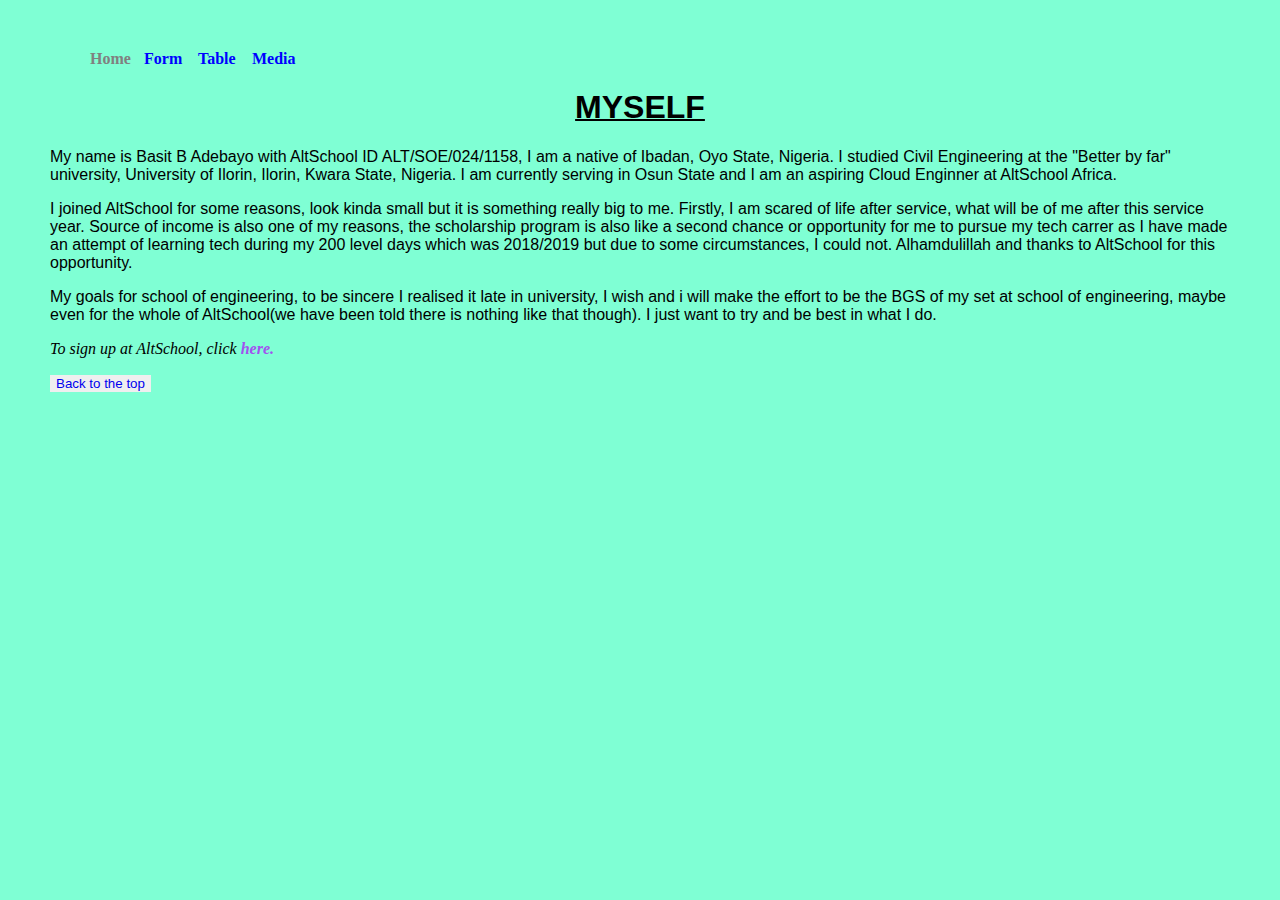
<file: index.html>
<!DOCTYPE html>
<html lang="en">
  <head>
    <meta charset="UTF-8" />
    <meta name="viewport" content="width=device-width, initial-scale=1.0" />
    <title>Myself</title>
    <link rel="stylesheet" href="/assets/index.css">
  </head>
  <body>
    <header>
      <nav aria-label="breadcrumbs">
        <ul>
          <li class="li-grid" aria-current="page">Home</li>
          <li class="li-grid"><a href="/form.html">Form</a></li>
          <li class="li-grid"><a href="table.html">Table</a></li>
          <li class="li-grid"><a href="media.html">Media</a></li>
        </ul>
      </nav>
      <h1 id="myself">MYSELF</h1>
    </header>
    <main>
      <section>
        <p>
          My name is Basit B Adebayo with AltSchool ID ALT/SOE/024/1158, I am a
          native of Ibadan, Oyo State, Nigeria. I studied Civil Engineering at the "Better by far" university,
          University of Ilorin, Ilorin, Kwara State, Nigeria. I am currently
          serving in Osun State and I am an aspiring Cloud Enginner at AltSchool Africa.
        </p>
        <p>
          I joined AltSchool for some reasons, look kinda small but it is
          something really big to me. Firstly, I am scared of life after
          service, what will be of me after this service year. Source of income
          is also one of my reasons, the scholarship program is also like a
          second chance or opportunity for me to pursue my tech carrer as I have
          made an attempt of learning tech during my 200 level days which was
          2018/2019 but due to some circumstances, I could not. Alhamdulillah
          and thanks to AltSchool for this opportunity.
        </p>
        <p>
          My goals for school of engineering, to be sincere I realised it late
          in university, I wish and i will make the effort to be the BGS of my
          set at school of engineering, maybe even for the whole of AltSchool(we
          have been told there is nothing like that though). I just want to try
          and be best in what I do.
        </p>
      </section>
      <aside>
      <p>To sign up at AltSchool, click <a href="/form.html">here.</a></p>
    </aside>
    </main>
    <footer>
      <button><a href="#">Back to the top</a></button>
    </footer>
  </body>
</html>
</file>
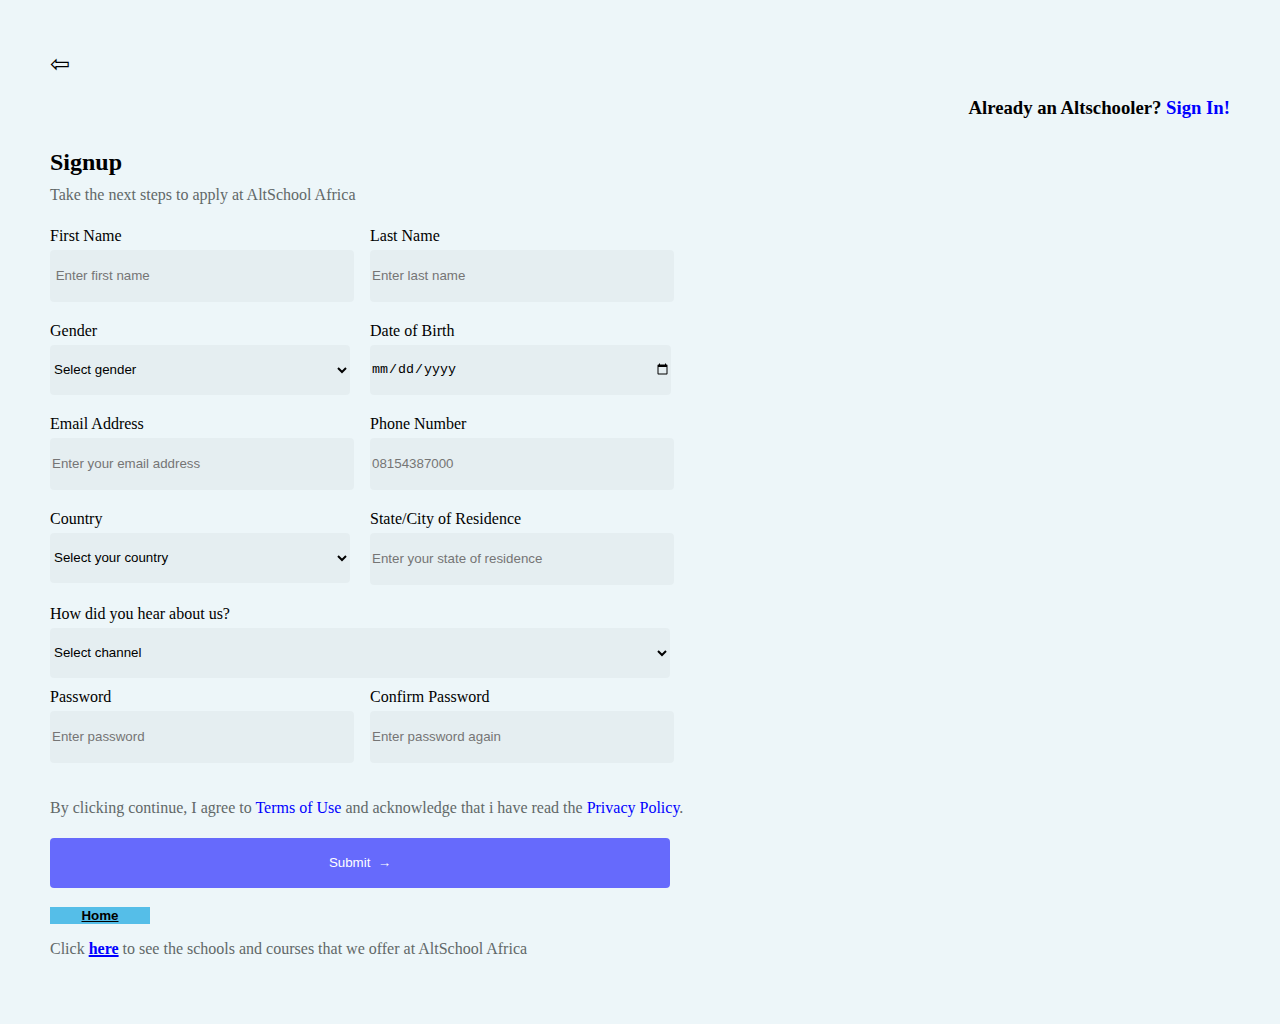
<file: form.html>
<!DOCTYPE html>
<html lang="en">
  <head>
    <meta charset="UTF-8" />
    <meta name="viewport" content="width=device-width, initial-scale=1.0" />
    <title>AltSchool Registration Form</title>
    <link rel="stylesheet" href="/assets/index.css" />
  </head>
  <body class="flex">
    <header>
      <nav><a id="back-nav" href="/index.html">⇦</a></nav>
      <h3>Already an Altschooler? <a>Sign In!</a></h3>
      <h2>Signup</h2>
    </header>
    <main>
      <p>Take the next steps to apply at AltSchool Africa</p>
      <form action="/submit" method="post">
        <section class="grid">
          <div>
            <div>
              <label for="first name" class="firstclass">First Name</label>
            </div>
            <div>
            <input
              type="text"
              name="name"
              id="first name"
              placeholder=" Enter first name"
              required
            />
          </div>
          </div>
          <div>
            <div>
              <label for="last name" class="lastclass">Last Name</label>
            </div>
            <div id="second-input-id">
            <input
              type="text"
              name="name"
              id="last name"
              placeholder="Enter last name"
              required
            />
          </div>
          </div>
        </section>
        <br />
        <section class="grid">
          <div>
            <div>
              <label for="gender">Gender</label>
            </div>
            <select name="sex" id="gender" required>
              <option value="" disabled selected>Select gender</option>
              <option value="Male">Male</option>
              <option value="Female">Female</option>
            </select>
          </div>
          <div>
            <div>
              <label for="dob">Date of Birth</label>
            </div>
            <input type="date" id="dob" required />
          </div>
        </section>
        <br />
        <section class="grid">
          <div>
            <div>
              <label for="email">Email Address</label>
            </div>
            <input
              type="email"
              id="email"
              placeholder="Enter your email address"
              required
            />
          </div>
          <div>
            <div>
              <label for="phone number">Phone Number</label>
            </div>
            <input
              type="number"
              id="phone number"
              placeholder="08154387000"
              required
            />
          </div>
        </section>
        <br />
        <section class="grid">
          <div>
            <div>
              <label for="country">Country</label>
            </div>
            <select name="country" id="country" required>
              <option value="" disabled selected>Select your country</option>
              <option value="afghanistan">Afghanistan</option>
              <option value="albania">Albania</option>
              <option value="algeria">Algeria</option>
              <option value="andorra">Andorra</option>
              <option value="angola">Angola</option>
              <option value="antigua_and_barbuda">Antigua and Barbuda</option>
              <option value="argentina">Argentina</option>
              <option value="armenia">Armenia</option>
              <option value="australia">Australia</option>
              <option value="austria">Austria</option>
              <option value="azerbaijan">Azerbaijan</option>
              <option value="bahamas">Bahamas</option>
              <option value="bahrain">Bahrain</option>
              <option value="bangladesh">Bangladesh</option>
              <option value="barbados">Barbados</option>
              <option value="belarus">Belarus</option>
              <option value="belgium">Belgium</option>
              <option value="belize">Belize</option>
              <option value="benin">Benin</option>
              <option value="bhutan">Bhutan</option>
              <option value="bolivia">Bolivia</option>
              <option value="bosnia_and_herzegovina">
                Bosnia and Herzegovina
              </option>
              <option value="botswana">Botswana</option>
              <option value="brazil">Brazil</option>
              <option value="brunei">Brunei</option>
              <option value="bulgaria">Bulgaria</option>
              <option value="burkina_faso">Burkina Faso</option>
              <option value="burundi">Burundi</option>
              <option value="cabo_verde">Cabo Verde</option>
              <option value="cambodia">Cambodia</option>
              <option value="cameroon">Cameroon</option>
              <option value="canada">Canada</option>
              <option value="central_african_republic">
                Central African Republic
              </option>
              <option value="chad">Chad</option>
              <option value="chile">Chile</option>
              <option value="china">China</option>
              <option value="colombia">Colombia</option>
              <option value="comoros">Comoros</option>
              <option value="congo_brazzaville">Congo - Brazzaville</option>
              <option value="congo_kinshasa">Congo - Kinshasa</option>
              <option value="costa_rica">Costa Rica</option>
              <option value="cote_divoire">Côte d’Ivoire</option>
              <option value="croatia">Croatia</option>
              <option value="cuba">Cuba</option>
              <option value="cyprus">Cyprus</option>
              <option value="czechia">Czechia</option>
              <option value="denmark">Denmark</option>
              <option value="djibouti">Djibouti</option>
              <option value="dominica">Dominica</option>
              <option value="dominican_republic">Dominican Republic</option>
              <option value="ecuador">Ecuador</option>
              <option value="egypt">Egypt</option>
              <option value="el_salvador">El Salvador</option>
              <option value="equatorial_guinea">Equatorial Guinea</option>
              <option value="eritrea">Eritrea</option>
              <option value="estonia">Estonia</option>
              <option value="eswatini">Eswatini</option>
              <option value="ethiopia">Ethiopia</option>
              <option value="fiji">Fiji</option>
              <option value="finland">Finland</option>
              <option value="france">France</option>
              <option value="gabon">Gabon</option>
              <option value="gambia">Gambia</option>
              <option value="georgia">Georgia</option>
              <option value="germany">Germany</option>
              <option value="ghana">Ghana</option>
              <option value="greece">Greece</option>
              <option value="grenada">Grenada</option>
              <option value="guatemala">Guatemala</option>
              <option value="guinea">Guinea</option>
              <option value="guinea_bissau">Guinea-Bissau</option>
              <option value="guyana">Guyana</option>
              <option value="haiti">Haiti</option>
              <option value="honduras">Honduras</option>
              <option value="hungary">Hungary</option>
              <option value="iceland">Iceland</option>
              <option value="india">India</option>
              <option value="indonesia">Indonesia</option>
              <option value="iran">Iran</option>
              <option value="iraq">Iraq</option>
              <option value="ireland">Ireland</option>
              <option value="israel">Israel</option>
              <option value="italy">Italy</option>
              <option value="jamaica">Jamaica</option>
              <option value="japan">Japan</option>
              <option value="jordan">Jordan</option>
              <option value="kazakhstan">Kazakhstan</option>
              <option value="kenya">Kenya</option>
              <option value="kiribati">Kiribati</option>
              <option value="korea_north">Korea, North</option>
              <option value="korea_south">Korea, South</option>
              <option value="kosovo">Kosovo</option>
              <option value="kuwait">Kuwait</option>
              <option value="kyrgyzstan">Kyrgyzstan</option>
              <option value="laos">Laos</option>
              <option value="latvia">Latvia</option>
              <option value="lebanon">Lebanon</option>
              <option value="lesotho">Lesotho</option>
              <option value="liberia">Liberia</option>
              <option value="libya">Libya</option>
              <option value="liechtenstein">Liechtenstein</option>
              <option value="lithuania">Lithuania</option>
              <option value="luxembourg">Luxembourg</option>
              <option value="madagascar">Madagascar</option>
              <option value="malawi">Malawi</option>
              <option value="malaysia">Malaysia</option>
              <option value="maldives">Maldives</option>
              <option value="mali">Mali</option>
              <option value="malta">Malta</option>
              <option value="marshall_islands">Marshall Islands</option>
              <option value="mauritania">Mauritania</option>
              <option value="mauritius">Mauritius</option>
              <option value="mexico">Mexico</option>
              <option value="micronesia">Micronesia</option>
              <option value="moldova">Moldova</option>
              <option value="monaco">Monaco</option>
              <option value="mongolia">Mongolia</option>
              <option value="montenegro">Montenegro</option>
              <option value="morocco">Morocco</option>
              <option value="mozambique">Mozambique</option>
              <option value="myanmar">Myanmar</option>
              <option value="namibia">Namibia</option>
              <option value="nauru">Nauru</option>
              <option value="nepal">Nepal</option>
              <option value="netherlands">Netherlands</option>
              <option value="new_zealand">New Zealand</option>
              <option value="nicaragua">Nicaragua</option>
              <option value="niger">Niger</option>
              <option value="nigeria">Nigeria</option>
              <option value="north_macedonia">North Macedonia</option>
              <option value="norway">Norway</option>
              <option value="oman">Oman</option>
              <option value="pakistan">Pakistan</option>
              <option value="palau">Palau</option>
              <option value="panama">Panama</option>
              <option value="papua_new_guinea">Papua New Guinea</option>
              <option value="paraguay">Paraguay</option>
              <option value="peru">Peru</option>
              <option value="philippines">Philippines</option>
              <option value="poland">Poland</option>
              <option value="portugal">Portugal</option>
              <option value="qatar">Qatar</option>
              <option value="romania">Romania</option>
              <option value="russia">Russia</option>
              <option value="rwanda">Rwanda</option>
              <option value="saint_kitts_and_nevis">
                Saint Kitts and Nevis
              </option>
              <option value="saint_lucia">Saint Lucia</option>
              <option value="saint_vincent_and_the_grenadines">
                Saint Vincent and the Grenadines
              </option>
              <option value="samoa">Samoa</option>
              <option value="san_marino">San Marino</option>
              <option value="sao_tome_and_principe">
                São Tomé and Príncipe
              </option>
              <option value="saudi_arabia">Saudi Arabia</option>
              <option value="senegal">Senegal</option>
              <option value="serbia">Serbia</option>
              <option value="seychelles">Seychelles</option>
              <option value="sierra_leone">Sierra Leone</option>
              <option value="singapore">Singapore</option>
              <option value="slovakia">Slovakia</option>
              <option value="slovenia">Slovenia</option>
              <option value="solomon_islands">Solomon Islands</option>
              <option value="somalia">Somalia</option>
              <option value="south_africa">South Africa</option>
              <option value="south_sudan">South Sudan</option>
              <option value="spain">Spain</option>
              <option value="sri_lanka">Sri Lanka</option>
              <option value="sudan">Sudan</option>
              <option value="suriname">Suriname</option>
              <option value="sweden">Sweden</option>
              <option value="switzerland">Switzerland</option>
              <option value="syria">Syria</option>
              <option value="taiwan">Taiwan</option>
              <option value="tajikistan">Tajikistan</option>
              <option value="tanzania">Tanzania</option>
              <option value="thailand">Thailand</option>
              <option value="timor-leste">Timor-Leste</option>
              <option value="togo">Togo</option>
              <option value="tonga">Tonga</option>
              <option value="trinidad_and_tobago">Trinidad and Tobago</option>
              <option value="tunisia">Tunisia</option>
              <option value="turkey">Turkey</option>
              <option value="turkmenistan">Turkmenistan</option>
              <option value="tuvalu">Tuvalu</option>
              <option value="uganda">Uganda</option>
              <option value="ukraine">Ukraine</option>
              <option value="united_arab_emirates">United Arab Emirates</option>
              <option value="united_kingdom">United Kingdom</option>
              <option value="united_states">United States</option>
              <option value="uruguay">Uruguay</option>
              <option value="uzbekistan">Uzbekistan</option>
              <option value="vanuatu">Vanuatu</option>
              <option value="vatican_city">Vatican City</option>
              <option value="venezuela">Venezuela</option>
              <option value="vietnam">Vietnam</option>
              <option value="yemen">Yemen</option>
              <option value="zambia">Zambia</option>
              <option value="zimbabwe">Zimbabwe</option>
            </select>
          </div>
          <div>
            <div>
              <label for="state/city of residence"
                >State/City of Residence</label
              >
            </div>

            <input
              type="address"
              id="state/city of residence"
              placeholder="Enter your state of residence"
            />
          </div>
        </section>
        <br />
        <div>
          <div>
            <label for="channel">How did you hear about us?</label>
          </div>
          <select name="channel" id="channel" required>
            <option value="" disabled selected>Select channel</option>
            <option value="x">X</option>
            <option value="facebook">Facebook</option>
            <option value="linkedin">LinkedIn</option>
            <option value="youtube">Youtube</option>
            <option value="friend">Friend</option>
            <option value="whatsapp">Whatsapp</option>
            <option value="instagram">Instagram</option>
            <option value="bill board">Bill board</option>
            <option value="sales officer">Sales Officer</option>
            <option value="telegram">Telegram</option>
            <option value="radio">Radio</option>
            <option value="other">Other</option>
          </select>
        </div>
        <section class="grid">
          <div>
            <div>
              <label for="password">Password</label>
            </div>
            <input
              type="password"
              id="password"
              placeholder="Enter password"
              required
            />
          </div>
          <div>
            <div>
              <label for="confirm password">Confirm Password</label>
            </div>
            <input
              type="password"
              id="confirm password"
              placeholder="Enter password again"
              required
            />
          </div>
        </section>
        <p id="terms-of-use">
          By clicking continue, I agree to <a>Terms of Use</a> and acknowledge
          that i have read the <a>Privacy Policy</a>.
        </p>
        <input class="submit" type="submit" value="Submit  →" />
      </form>
    </main>
    <footer>
      <br />
      <div>
        <button id="home-btn"><a href="../">Home</a></button>
        <p>
          Click <a href="./table.html">here</a> to see the schools and courses
          that we offer at AltSchool Africa
        </p>
      </div>
    </footer>
  </body>
</html>
</file>
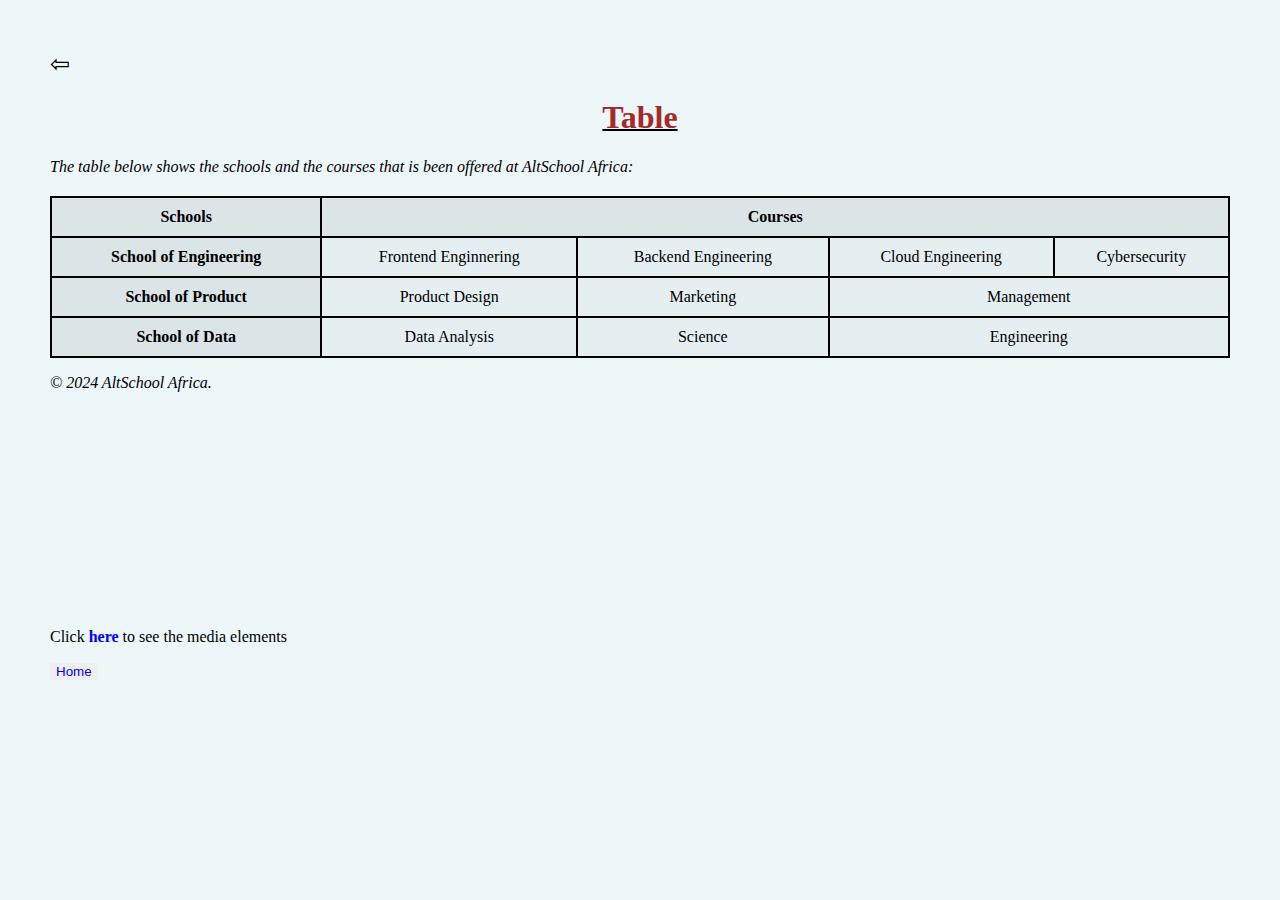
<file: table.html>
<!DOCTYPE html>
<html lang="en">
  <head>
    <meta charset="UTF-8" />
    <meta name="viewport" content="width=device-width, initial-scale=1.0" />
    <title>Courses and Schools</title>
    <link rel="stylesheet" href="/assets/index.css">
  </head>
  <body class="table-flex">
    <header >
      <nav><a id="back-nav" href="/form.html">⇦</a></nav>
      <h1 class="table-h1">Table</h1></header>
    <main >
      <table>
        <caption>
          The table below shows the schools and the courses that is been offered
          at AltSchool Africa:
        </caption>
        <thead>
          <tr>
            <th>Schools</th>
            <th colspan="4">Courses</th>
          </tr>
        </thead>
        <tbody>
          <tr>
            <th>School of Engineering</th>
            <td>Frontend Enginnering</td>
            <td>Backend Engineering</td>
            <td>Cloud Engineering</td>
            <td>Cybersecurity</td>
          </tr>
          <tr>
            <th>School of Product</td>
            <td>Product Design</td>
            <td>Marketing</td>
            <td colspan="2">Management</td>
          </tr>
          <tr>
            <th>School of Data</th>
            <td>Data Analysis</td>
            <td>Science</td>
            <td colspan="2">Engineering</td>
          </tr>
        </tbody>
      </table>
      <aside><p> &copy; 2024 AltSchool Africa.</p></aside>
    </main>
    <footer >
      <p class="table-p">Click <a href="/media.html">here</a> to see the media elements</p>
      <button><a href="../">Home</a></button>
    </footer>
  </body>
</html>
</file>
<file: assets/index.css>
/* declaring of colors inside the global scope */
:root{
  --cus-text-color:#616868;
}

/* styling the body */
body {
  margin: 50px;
  font-size: medium;
  background-color:aquamarine;
}
.flex, .table-flex{
  background-color: #bedfea45;
}
.media{
  background-color: #7fc3ff4a;
}

/* styling 0f the headers */
header > h3 {
  text-align: right;
}
h3 > a {
  color: blue;
}

h2 {
  margin-bottom: 25px;
  margin-top: 30px;
}
/* ...... */
main > p {
  margin-top: -15px;
  margin-bottom: 23px;
  color: var(--cus-text-color)
}


/* grid */
.grid {
  display: inline-grid;
  grid-template-columns: 300px 300px;
  column-gap: 20px;
  margin-bottom: 20px;
}

input,
select {
  background-color: #00000008;
  border-width: 1px;
  border-radius: 4px;
  width: 300px;
  height: 50px;
  border: none;
  margin-top: 5px;
}

/* changing the color on hovering */
select:hover,
input:hover {
  border: solid 1.5px rgb(93, 126, 197);
}
/* making the select channel space wider */
#channel {
  width: 620px;
  margin-bottom: 10px;
}

/* the submit button */
.submit {
  width: 620px;
  color: white;
  background-color: #0000ff91;
}
.submit:hover {
  background-color: #2e2ea99e;
}

p > a {
  color: blue;
}

#terms-of-use,
div>p{
    color: var(--cus-text-color);
}

/* the home button and the link to the table */
#home-btn{
    background-color: rgb(85, 190, 232);
    border: none;
    width: 100px;
}
div>button>a{
    color: black;
    font-weight: bold;
}
div>p>a{
    text-decoration-thickness: 2px;
    font-weight: bold;
}

/* end of styling the form page */



/* styling the home page */

.li-grid{
  display: inline-grid;
  grid-template-columns: 50px;
  font-weight: bold;
  color: grey; 
}

li>a{
  text-decoration: none;
  color:  blue;
}

#myself{
  text-align: center;
  text-decoration: underline 2px;
  font-family: 'Gill Sans', 'Gill Sans MT', Calibri, 'Trebuchet MS', sans-serif;
}
section>p{
  font-family: Verdana, Geneva, Tahoma, sans-serif;
}



aside>p{
  font-style: italic;
}

aside>p>a{
  text-decoration: none;
  font-weight: bold;
  color: rgb(162, 81, 239);
}
footer>button,
footer>button>a{
  border: none;
  text-decoration: none;
  
}

/* styling the table page */

.table-h1{
  text-align: center;
  color: brown;
  text-decoration: underline black 2px;
}

caption{
  text-align: left;
  font-style: oblique;
  margin-bottom: 20px;
}

table{
  border-collapse: collapse;
  width: 100%;
}

table, th, td{
  border: 2px solid black;
}
th,td{
  padding: 10px;
  text-align: center;
}
th{
  background-color: #0f1b1b14;
}
td{
  background-color: #6168680d;
}

.table-p,
p>button{
  margin-top: 20%;
}

footer>p>a{
  text-decoration: none;
  font-weight: bold;
}




/*  styling of the media page*/
.sch-year{
display: inline-grid; 
grid-template-columns: 385px;
border: solid 5px orangered;
border-radius: 20px;
}

.sch-year-r{
  display: inline-grid;
  grid-template-columns: 600px;
  border: solid 5px brown;
  border-radius: 20px;
}
figcaption{
  text-align: center;
  font-family: Arial, Helvetica, sans-serif;
}

.none{
  font-style: normal;
}

picture>figcaption{
  text-align: left;
}

#my-years{
  margin-top: 10%;
}


section>h2{
  text-decoration: underline;
  text-align: center;
}

aside>h3{
text-decoration: underline;
}

#appre{
  color: blue;
  font-style: italic;
  margin-top: 60px;
}

header>nav>button,
header>nav>button>a{
  border: none;
  text-decoration: none;
}

#back-nav{
  color: black;
  font-size: x-large;
  text-decoration: none;
}


/* trying the flex box wrapping some inside One */
.table-fle,.flex{
  display:flex;
  flex-direction: column;
  flex-wrap: wrap;
}

/* Media Queries */
/* Phone Screen */
@media (max-width:767px) {
  .table-flex, .flex{
    flex-direction: row;
  }
}

/* Tablet Screen and Deskstop Screen*/
@media (min-width:1023px) {
  .table-flex, .flex{
flex-direction: column;
  }
}
</file>
